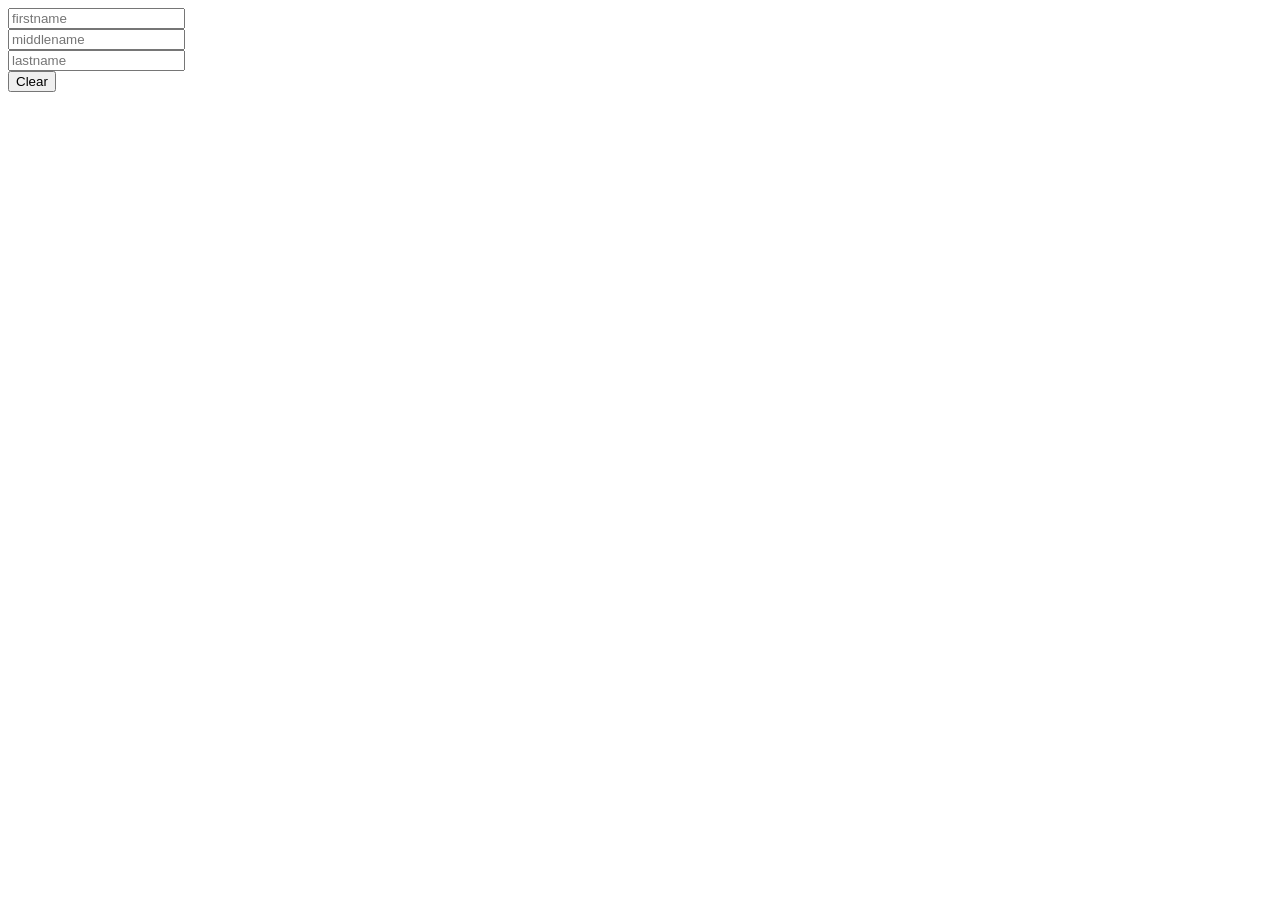
<file: LESSON 2/activity2/index.html>
<!DOCTYPE html>
<html lang="en">
<head>
    <meta charset="UTF-8">
    <meta name="viewport" content="width=device-width, initial-scale=1.0">
    <title>Document</title>
</head>
<body>
    <input type="text" placeholder="firstname"><br>
    <input type="text" placeholder="middlename"><br>
    <input type="text" placeholder="lastname"><br>
    <button id="btn_Clear">Clear</button>
</body>
<script src="script.js"></script>
</html>
</file>
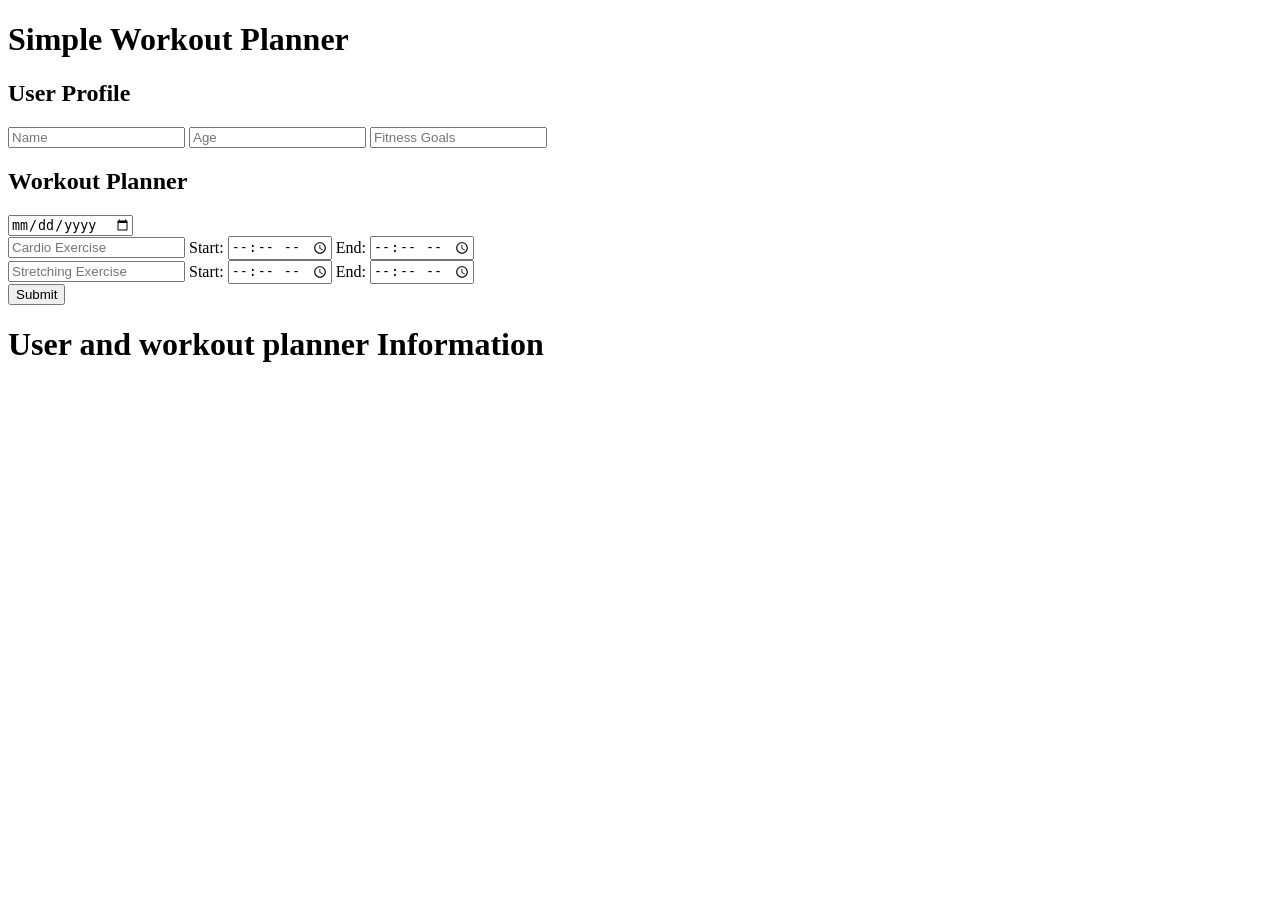
<file: PRE-FINAL/PRE-FINAL EXAM/index.html>
<!DOCTYPE html>
<html lang="en">
<head>
    <meta charset="UTF-8">
    <meta name="viewport" content="width=device-width, initial-scale=1.0">
    <title>Document</title>
</head>
<body>
    <h1>Simple Workout Planner</h1>
    <h2>User Profile</h2>
    
    <input type="text" id="name" placeholder="Name">
    <input type="text" id="age" placeholder="Age">
    <input type="text" id="fitness" placeholder="Fitness Goals">
    <h2>Workout Planner</h2>
    <input type="date" id="date"><br>
    <input type="text" id="cardio" placeholder="Cardio Exercise">
    <label for="start">Start:</label>
    <input type="time" id="time1">
    <label for="end">End:</label>
    <input type="time" id="time2"><br>
    <input type="text" id="stretching" placeholder="Stretching Exercise">
    <label for="start">Start:</label>
    <input type="time" id="time3">
    <label for="end">End:</label>
    <input type="time" id="time4"><br>
    <button onclick="Createnew()">Submit</button>
    <h1>User and workout planner Information</h1>
    <div id="personData"></div>

</body>
<Script src="script.js"></Script>
</html>
</file>
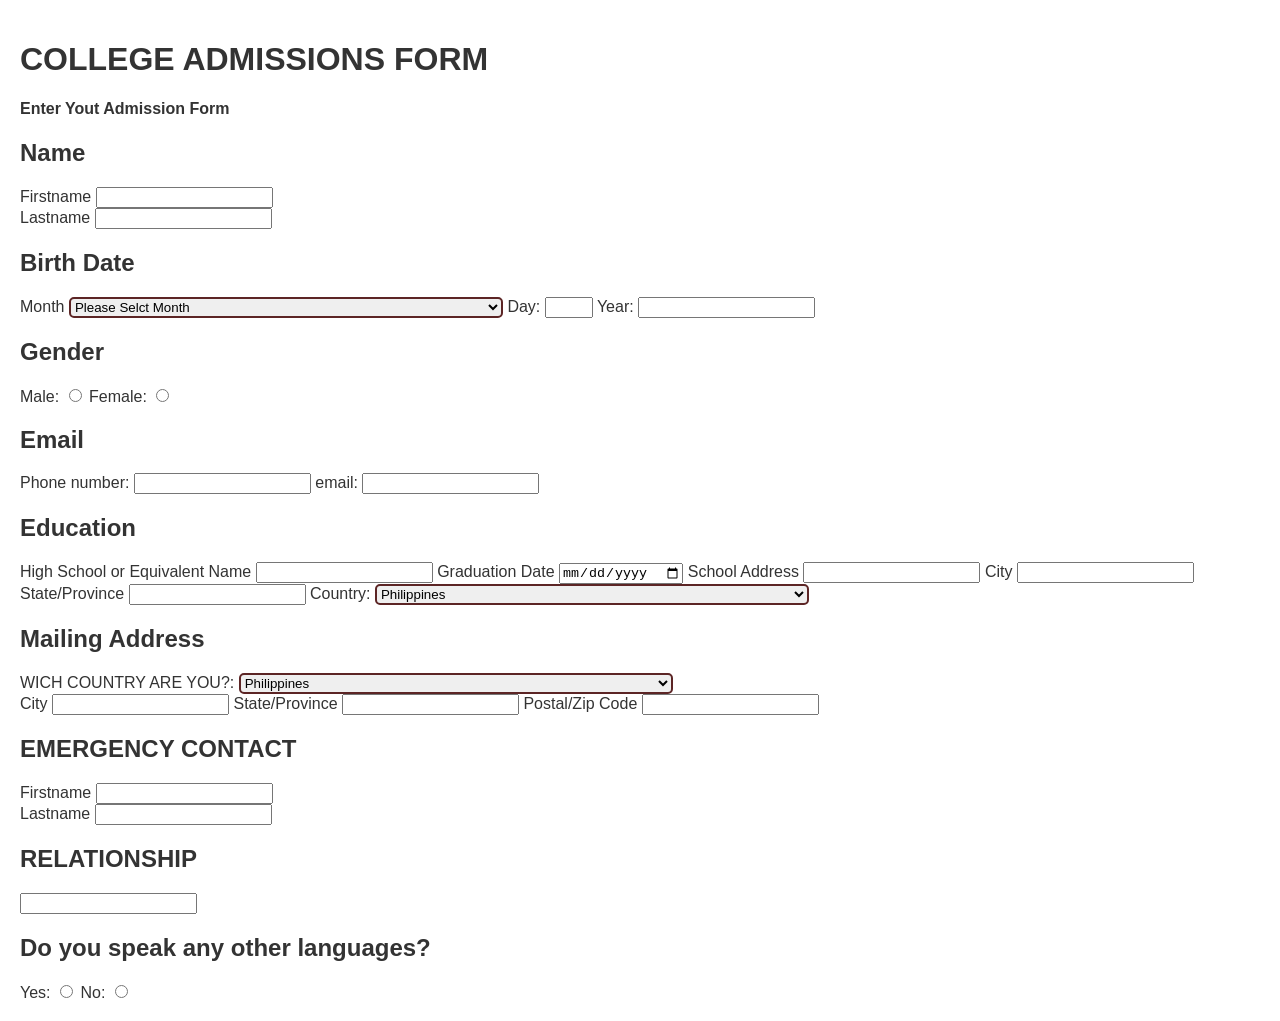
<file: PRE-FINAL/PRE-FINAL EXAM/ENROLLMENT/index.html>
<!DOCTYPE html>
<html lang="en">
<head>
    <meta charset="UTF-8">
    <meta name="viewport" content="width=device-width, initial-scale=1.0">
    <title>Document</title>
    <style>
       body{
            font-family: Arial, Helvetica, sans-serif;
            background: rgd(2,0,36);
            background: linear-gradient(90deg,rgba(2,0,36,1) 0%,rgba(9.9,121,1) 48% rgba(0,212,225,1)100%);
            color: #333;
            padding: 20px;
            margin:0;
        }
            labe{
                display: contents;
                margin-bottom: 5px;
                font-weight: bolder;
            }
            input [type="text"],
            input [type="email"],
            input [type="date"],
            select{
 width: 35%;
 pad: 8px;
 border: 2px solid #5c2525;
 border-radius: 5px;
 box-sizing: border-box;
            }
        </style>
</head>
<body>
    <form action="">
        <h1>COLLEGE ADMISSIONS FORM</h1>
        <h4> Enter Yout Admission Form</h4>

        <h2>Name</h2>
        <div class="container" style="align-content: center;">
            <label for="Firstname">Firstname</label>
            <input type="text" id="Firstname"required>
            <div>
                <label for="Lastname">Lastname</label>
            <input type="text" id="Lastname"required>
            </div>

           <h2>Birth Date</h2>
           <label for="Month">Month</label>
           <select id="Month" name="Month"required>
            <option value="">Please Selct Month</option>
            <option value="01">January</option>
            <option value="02">February</option>
            <option value="03">March</option>
            <option value="04">April</option>
            <option value="05">May</option>
            <option value="06">Jun</option>
            <option value="07">July</option>
            <option value="08">August</option>
            <option value="09">September</option>
            <option value="10">October</option>
            <option value="11">November</option>
            <option value="12">December</option>
            </select>

            <label for="Day">Day:</label>
            <input type="number" id="Day"  name="Day" min="1" max="31" required>

            <label for="Year">Year:</label>
            <input type="number" id="Year"  name="Year" min="1900" required>

            <h2>Gender</h2>
            <label for="Male">Male:</label>
            <input type="radio" id="Male"  name="Male"  required>
            <label for="Female">Female:</label>
            <input type="radio" id="Female"  name="Female"  required>
                  <h2>Email</h2>
                <label for="phone">Phone number:</label>
                <input type="number" id="Phone" required>

                <label for="email">email:</label>
                <input type="email" id="email" required>

                
                <h2>Education</h2>
                <label for="">High School or Equivalent Name</label>

                <input type="text" id=""required>

                <label for="">Graduation Date</label>

                <input type="date" id="" required>

                <label for="">School Address</label>

                <input type="" id="" required>

                <label for="">City</label>

                <input type="text" id="City"required>

                <label for="">State/Province</label>

                <input type="text" id="State/Province"required>

                <label for="Country">Country:</label>
                <select id="Country" name="Country" required>
                    <option value="01">Philippines</option>
                    <option value="02">Japan</option>
                    <option value="03">America</option>
                    <option value="04">India</option>
                    <option value="05">Peru</option>
                    <option value="06">Jordan</option>
                    <option value="07">Paris</option>
              </select><br>


                <h2> Mailing Address</Address><address></address></h2>
                
                <label for="Country">WICH COUNTRY ARE YOU?:</label>
                <select id="Country" name="Country" required>
                    <option value="01">Philippines</option>
                    <option value="02">Japan</option>
                    <option value="03">America</option>
                    <option value="04">India</option>
                    <option value="05">Peru</option>
                    <option value="06">Jordan</option>
                    <option value="07">Paris</option>
              </select><br>
                <label for="">City</label>
                <input type="text" id="City" required>
                <label for="">State/Province</label>
                <input type="text" id="City"required>
                <label for="">Postal/Zip Code</label>
                <input type="text" id="" required>
                </select>
           
                <h2>EMERGENCY CONTACT</h2>
                <div class="container" style="align-content: center;">
                    <label for="Firstname">Firstname</label>
                    <input type="text" id="Firstname"required>
                    <div>
                        <label for="Lastname">Lastname</label>
                    <input type="text" id="Lastname"required>
                    </div>           
                    <h2>RELATIONSHIP</h2>

                    <label for=""></label>
                    <input type="text" id=""required>
                    </div>

            
                    <h2>Do you speak any other languages?</h2>
                    <label for="Yes">Yes:</label>
                    <input type="radio" id="Yes"  name="Yes"  required>
                    <label for="No">No:</label>
                    <input type="radio" id="No"  name="No"  required>
                          
            
            
            
            
            </div>



            </form>




</body>
</html>
</file>
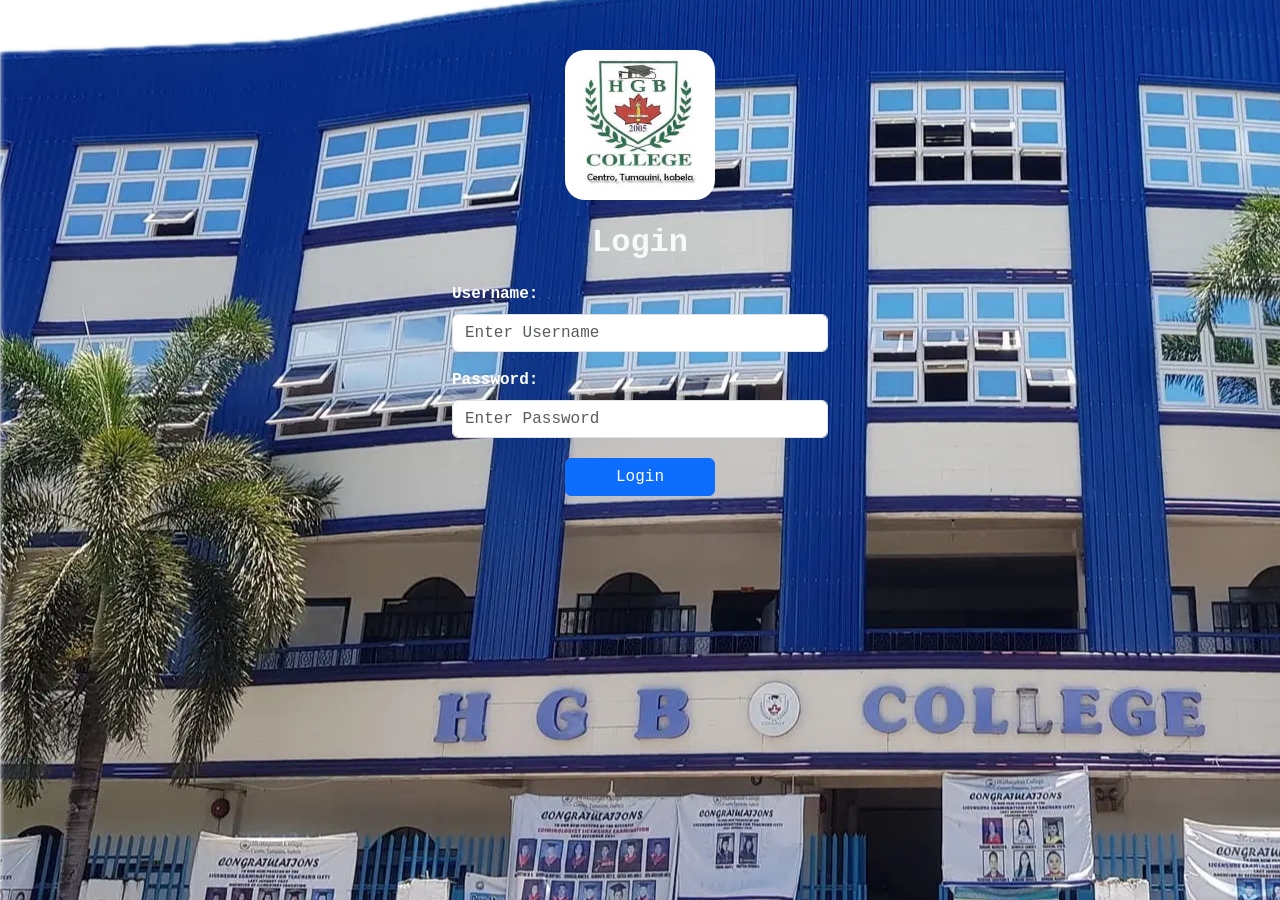
<file: LESSON 2/Login.html>
<!DOCTYPE html>
<html lang="en">
<head>
  <meta charset="UTF-8">
  <meta name="viewport" content="width=device-width, initial-scale=1.0">
  <title>Simple Login Form</title>
  <!-- Bootstrap CSS-->
  <link href="https://cdn.jsdelivr.net/npm/bootstrap@5.3.3/dist/css/bootstrap.min.css" rel="stylesheet" integrity="sha384-QWTKZyjpPEjISv5WaRU9OFeRpok6YctnYmDr5pNlyT2bRjXh0JMhjY6hW+ALEwIH" crossorigin="anonymous">  <script src="https://cdn.jsdelivr.net/npm/bootstrap@5.3.3/dist/js/bootstrap.bundle.min.js" integrity="sha384-YvpcrYf0tY3lHB60NNkmXc5s9fDVZLESaAA55NDzOxhy9GkcIdslK1eN7N6jIeHz" crossorigin="anonymous"></script>
  <script src="https://cdn.jsdelivr.net/npm/bootstrap@5.3.3/dist/js/bootstrap.bundle.min.js" integrity="sha384-YvpcrYf0tY3lHB60NNkmXc5s9fDVZLESaAA55NDzOxhy9GkcIdslK1eN7N6jIeHz" crossorigin="anonymous"></script>
</head>
<body class="d-flex align-items center justify-content-center vh-100" style="background-image: url('logos/background.png'); background-repeat: no-repeat; background-position: left; font-family: 'Courier New', Courier, monospace;">

  <div class="container" style="max-width:400px">
    <div class="text-center mb-4" >
      <img src="logos/hgb logo.png" alt="Logo" class="img-fluid" style="max-width: 150px; margin-top: 50px; border-radius: 20px;" >
    </div>
    <h2 class="text-center text-light" style=" margin-bottom: 20px; font-weight: bolder;">
      Login
    </h2>
    <form style="justify-items: center;">
      <div class="mb-3">
        <label for="username" class="form-label" style="font-weight:bold; color:white;">
          Username:
        </label>
        <input type="text" class="form-control" id="username" style="width:100%;" placeholder="Enter Username" required>
      </div>
      <div class="mb-3" style="margin-bottom: 10px;">
        <label for="password" class="form-label" style="font-weight:bold; color:white;">
          Password:
        </label>
        <input type="password" class="form-control" id="password" style="width:100" placeholder="Enter Password" required>
      </div>
      <div class="mb-3" style="margin: 30%; margin-top: 20px;">
      <button  type="submit" class="btn btn-primary w-100" id="btnLogin">Login</button>
    </div>
    </form>
  </div>
  <!-- onclick="logInAlert()" -->
</body>
<script src="Login.js"> </script>
</html>
</file>
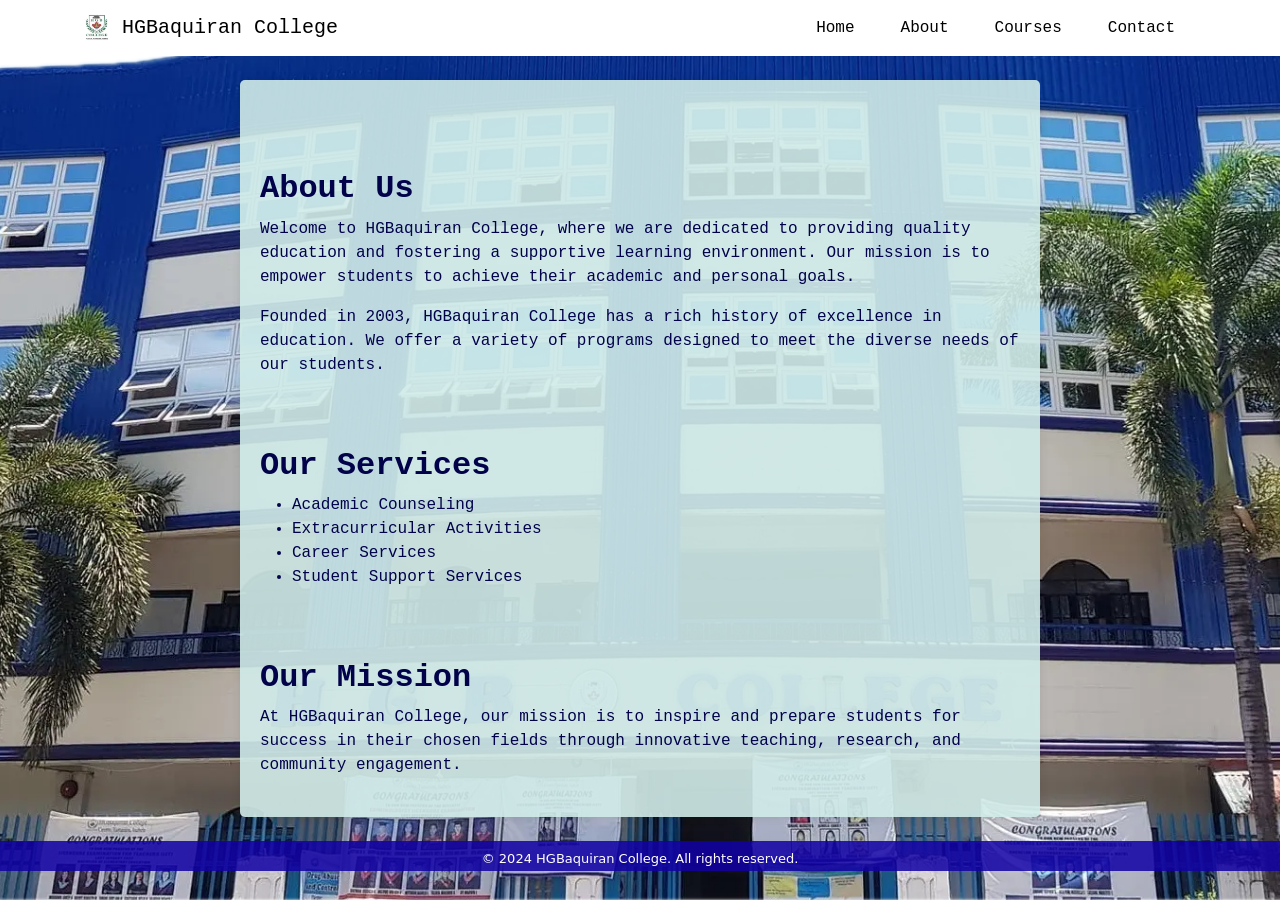
<file: LESSON 3/content/AboutUs/aboutUs.html>
<!DOCTYPE html>
<html lang="en">
<head>
  <meta charset="UTF-8">
  <meta name="viewport" content="width=device-width, initial-scale=1.0">
  <title>About Us - HGBaquiran College</title>
  <link rel="stylesheet" href="/LESSON 3/content/AboutUs/aboutUs.css">
  <link href="https://cdn.jsdelivr.net/npm/bootstrap@5.3.3/dist/css/bootstrap.min.css" rel="stylesheet" integrity="sha384-QWTKZyjpPEjISv5WaRU9OFeRpok6YctnYmDr5pNlyT2bRjXh0JMhjY6hW+ALEwIH" crossorigin="anonymous">  <script src="https://cdn.jsdelivr.net/npm/bootstrap@5.3.3/dist/js/bootstrap.bundle.min.js" integrity="sha384-YvpcrYf0tY3lHB60NNkmXc5s9fDVZLESaAA55NDzOxhy9GkcIdslK1eN7N6jIeHz" crossorigin="anonymous"></script>
  <script src="https://cdn.jsdelivr.net/npm/bootstrap@5.3.3/dist/js/bootstrap.bundle.min.js" integrity="sha384-YvpcrYf0tY3lHB60NNkmXc5s9fDVZLESaAA55NDzOxhy9GkcIdslK1eN7N6jIeHz" crossorigin="anonymous"></script>
</head>
<body>
      <!-- NavBarMenu -->
      <nav style="  font-family: 'Courier New', Courier, monospace;" class="navbar navbar-expand-lg bg-white">
        <div class="container">
            <a class="navbar-brand text-blue" href="#">
                <img src="logos/hgb logo.png" alt="Logo" style="height: 30px; margin-right: 10px; color: rgb(2, 2, 75);">HGBaquiran College
            </a>
            <button class="navbar-toggler text-white" type="button" data-bs-toggle="collapse" data-bs-target="#navbarNav" aria-controls="navbarNav" aria-expanded="false" aria-label="Toggle navigation">
                <span class="navbar-toggler-icon"></span>
            </button>
            <div class="collapse navbar-collapse" id="navbarNav">
                <ul class="navbar-nav ms-auto">
                    <li class="nav-item">
                        <a class="nav-link active text-blue" aria-current="page" href="/LESSON 3/content/Mainpage/Mainpage.html">Home</a>
                    </li>
                    <li class="nav-item">
                        <a class="nav-link active text-blue" aria-current="page" href="/LESSON 3/content/AboutUs/aboutUs.html">About</a>
                    </li>
                    <li class="nav-item">
                        <a class="nav-link active text-blue" aria-current="page" href="/LESSON 3/content/Course/course.html">Courses</a>
                    </li>
                    <li class="nav-item">
                        <a class="nav-link active text-blue" aria-current="page" href="/LESSON 3/content/Contact/contactUs.html">Contact</a>
                    </li>
                </ul>
            </div>
        </div>
    </nav>
  <br>
  

  <main>
    <section class="about">
      <h2 style="font-weight: bolder;">About Us</h2>
      <p style="font-weight:300;">Welcome to HGBaquiran College, where we are dedicated to providing quality education and fostering a supportive learning environment. Our mission is to empower students to achieve their academic and personal goals.</p>
      <p style="font-weight:300;">Founded in 2003, HGBaquiran College has a rich history of excellence in education. We offer a variety of programs designed to meet the diverse needs of our students.</p>
    </section>

    <section class="services">
      <h2 style="font-weight: bolder;">Our Services</h2>
      <ul style="font-weight:300;">
        <li>Academic Counseling</li>
        <li>Extracurricular Activities</li>
        <li>Career Services</li>
        <li>Student Support Services</li>
      </ul>
    </section>

    <section class="mission">
      <h2 style="font-weight: bolder;">Our Mission</h2>
      <p style="font-weight:300;">At HGBaquiran College, our mission is to inspire and prepare students for success in their chosen fields through innovative teaching, research, and community engagement.</p>
    </section>
  </main> <br>

  <footer>
    <p>&copy; 2024 HGBaquiran College. All rights reserved.</p>
  </footer>
</body>
</html>
</file>
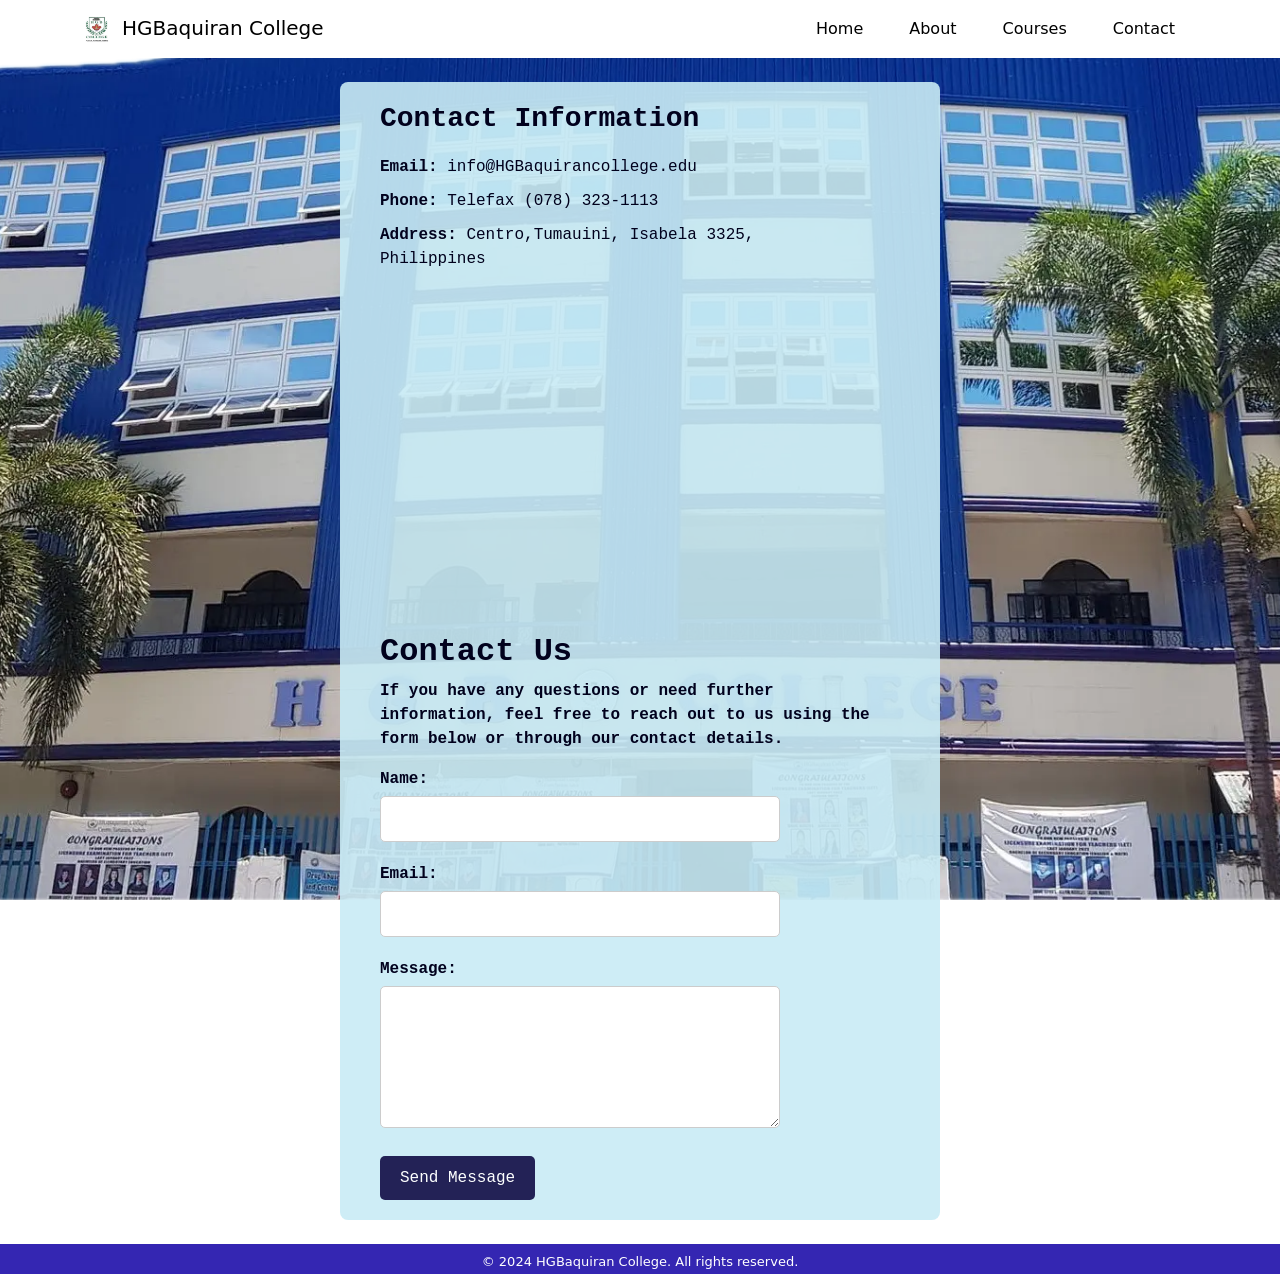
<file: LESSON 3/content/Contact/contactUs.html>
<!DOCTYPE html>
<html lang="en">
<head>
  <meta charset="UTF-8">
  <meta name="viewport" content="width=device-width, initial-scale=1.0">
  <title>Contact Us - Hgbaquiran College</title>
  <link rel="stylesheet" href="/LESSON 3/content/Contact/contact.css">
  <link href="https://cdn.jsdelivr.net/npm/bootstrap@5.3.3/dist/css/bootstrap.min.css" rel="stylesheet" integrity="sha384-QWTKZyjpPEjISv5WaRU9OFeRpok6YctnYmDr5pNlyT2bRjXh0JMhjY6hW+ALEwIH" crossorigin="anonymous">  <script src="https://cdn.jsdelivr.net/npm/bootstrap@5.3.3/dist/js/bootstrap.bundle.min.js" integrity="sha384-YvpcrYf0tY3lHB60NNkmXc5s9fDVZLESaAA55NDzOxhy9GkcIdslK1eN7N6jIeHz" crossorigin="anonymous"></script>
  <script src="https://cdn.jsdelivr.net/npm/bootstrap@5.3.3/dist/js/bootstrap.bundle.min.js" integrity="sha384-YvpcrYf0tY3lHB60NNkmXc5s9fDVZLESaAA55NDzOxhy9GkcIdslK1eN7N6jIeHz" crossorigin="anonymous"></script>
</head>
<body>
 
    <!-- NavBarMenu -->
    <nav class="navbar navbar-expand-lg bg-white">
      <div class="container">
          <a class="navbar-brand text-blue" href="#">
              <img src="logos/hgb logo.png" alt="Logo" style="height: 30px; margin-right: 10px; color: rgb(2, 2, 75);">HGBaquiran College
          </a>
          <button class="navbar-toggler text-white" type="button" data-bs-toggle="collapse" data-bs-target="#navbarNav" aria-controls="navbarNav" aria-expanded="false" aria-label="Toggle navigation">
              <span class="navbar-toggler-icon"></span>
          </button>
          <div class="collapse navbar-collapse" id="navbarNav">
              <ul class="navbar-nav ms-auto">
                  <li class="nav-item">
                      <a class="nav-link active text-blue" aria-current="page" href="/LESSON 3/content/Mainpage/Mainpage.html">Home</a>
                  </li>
                  <li class="nav-item">
                      <a class="nav-link active text-blue" aria-current="page" href="/LESSON 3/content/AboutUs/aboutUs.html">About</a>
                  </li>
                  <li class="nav-item">
                      <a class="nav-link active text-blue" aria-current="page" href="/LESSON 3/content/Course/course.html">Courses</a>
                  </li>
                  <li class="nav-item">
                      <a class="nav-link active text-blue" aria-current="page" href="/LESSON 3/content/Contact/contactUs.html">Contact</a>
                  </li>
              </ul>
          </div>
      </div>
  </nav>
<br>

  <main>
    <section class="contact">
      <form action="#" method="post">
        <div class="contact-info">
          <h3>Contact Information</h3>
          <p><strong>Email:</strong> info@HGBaquirancollege.edu</p>
          <p><strong>Phone:</strong> Telefax (078) 323-1113</p>
          <p><strong>Address:</strong> Centro,Tumauini, Isabela 3325, Philippines</p>
          <p class="gmaps"><iframe src="https://www.google.com/maps/embed?pb=!1m18!1m12!1m3!1d3809.816250340441!2d121.80639627572874!3d17.276122483592236!2m3!1f0!2f0!3f0!3m2!1i1024!2i768!4f13.1!3m3!1m2!1s0x3385657da1308475%3A0x3e2f74814bba0784!2sHGBaquiran%20College%2C%20Inc.!5e0!3m2!1sen!2sph!4v1731592250736!5m2!1sen!2sph" width="600" height="450" style="border:0;" allowfullscreen="" loading="lazy" referrerpolicy="no-referrer-when-downgrade"></iframe></p>
        </div>
<br>
        <h2 style="  font-weight: bolder;">Contact Us</h2>
        <p style="  font-weight: bolder;">If you have any questions or need further information, feel free to reach out to us using the form below or through our contact details.</p>  
        <div class="form-group">
          <label for="name">Name:</label>
          <input type="text" id="name" name="name" required>
        </div>
        <div class="form-group">
          <label for="email">Email:</label>
          <input type="email" id="email" name="email" required>
        </div>
        <div class="form-group">
          <label for="message">Message:</label>
          <textarea id="message" name="message" rows="5" required></textarea>
        </div>
        <button type="submit">Send Message</button>
      </form> 
    </section>
  </main> <br>


  <footer>
    <p>&copy; 2024 HGBaquiran College. All rights reserved.</p>
  </footer>
</body>
</html>
</file>
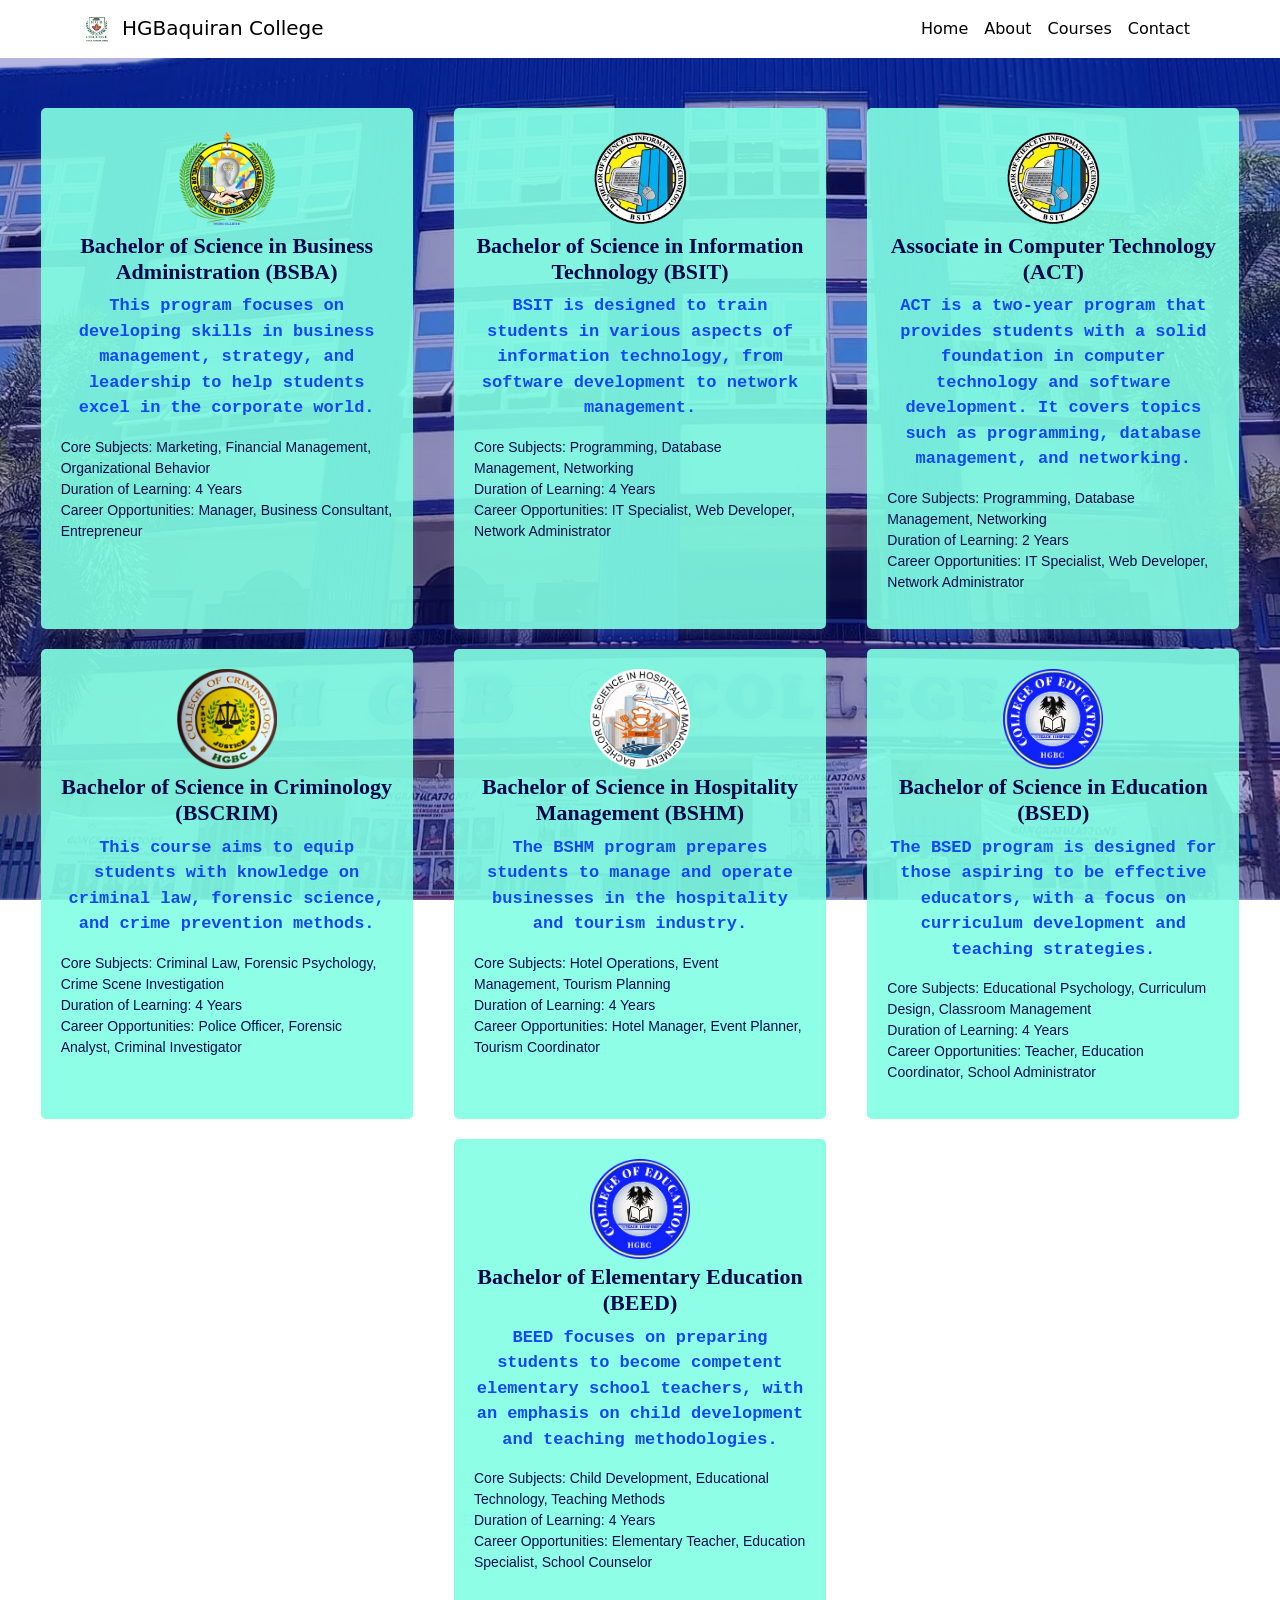
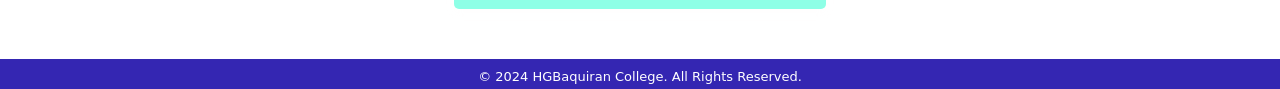
<file: LESSON 3/content/Course/course.html>
<!DOCTYPE html>
<html lang="en">
<head>
    <meta charset="UTF-8">
    <meta name="viewport" content="width=device-width, initial-scale=1.0">
    <meta http-equiv="X-UA-Compatible" content="ie=edge">
    <title>Course Offered</title>
    <link rel="stylesheet" href="/LESSON 3/content/Course/course.css">
    <link href="https://cdn.jsdelivr.net/npm/bootstrap@5.3.3/dist/css/bootstrap.min.css" rel="stylesheet" integrity="sha384-QWTKZyjpPEjISv5WaRU9OFeRpok6YctnYmDr5pNlyT2bRjXh0JMhjY6hW+ALEwIH" crossorigin="anonymous">  
    <script src="https://cdn.jsdelivr.net/npm/bootstrap@5.3.3/dist/js/bootstrap.bundle.min.js" integrity="sha384-YvpcrYf0tY3lHB60NNkmXc5s9fDVZLESaAA55NDzOxhy9GkcIdslK1eN7N6jIeHz" crossorigin="anonymous"></script>
</head>
<body style="background-image: linear-gradient(to bottom, rgba(7, 9, 163, 0.3), rgba(7,9,163,0.3)), url('logos/background.png'); background-size: cover; background-attachment: fixed;" onload="loadPage();">

    <!-- NavBarMenu -->
    <nav class="navbar navbar-expand-lg bg-white">
        <div class="container">
            <a class="navbar-brand text-blue" href="#">
                <img src="logos/hgb logo.png" alt="Logo" style="height: 30px; margin-right: 10px; color: rgb(2, 2, 75);">HGBaquiran College
            </a>
            <button class="navbar-toggler text-white" type="button" data-bs-toggle="collapse" data-bs-target="#navbarNav" aria-controls="navbarNav" aria-expanded="false" aria-label="Toggle navigation">
                <span class="navbar-toggler-icon"></span>
            </button>
            <div class="collapse navbar-collapse" id="navbarNav">
                <ul class="navbar-nav ms-auto">
                    <li class="nav-item">
                        <a class="nav-link active text-blue" aria-current="page" href="/LESSON 3/content/Mainpage/Mainpage.html">Home</a>
                    </li>
                    <li class="nav-item">
                        <a class="nav-link active text-blue" aria-current="page" href="/LESSON 3/content/AboutUs/aboutUs.html">About</a>
                    </li>
                    <li class="nav-item">
                        <a class="nav-link active text-blue" aria-current="page" href="/LESSON 3/content/Course/course.html">Courses</a>
                    </li>
                    <li class="nav-item">
                        <a class="nav-link active text-blue" aria-current="page" href="/LESSON 3/content/Contact/contactUs.html">Contact</a>
                    </li>
                </ul>
            </div>
        </div>
    </nav>


    <!-- Course Section -->
    <section class="courses">
        <div class="course" id="BSBA">
            <span><img src="logos/B.A.webp" alt=""><h2>Bachelor of Science in Business Administration (BSBA)</h2></span>
            <p>This program focuses on developing skills in business management, strategy, and leadership to help students excel in the corporate world.</p>
            <ul>
                <li>Core Subjects: Marketing, Financial Management, Organizational Behavior</li>
                <li>Duration of Learning: 4 Years</li>
                <li>Career Opportunities: Manager, Business Consultant, Entrepreneur</li>
            </ul>
        </div>

        <div class="course" id="BSIT">
            <span><img src="logos/I.T.webp" alt=""></span>
            <h2>Bachelor of Science in Information Technology (BSIT)</h2>
            <p>BSIT is designed to train students in various aspects of information technology, from software development to network management. </p>
            <ul>
                <li>Core Subjects: Programming, Database Management, Networking</li>
                <li>Duration of Learning: 4 Years</li>
                <li>Career Opportunities: IT Specialist, Web Developer, Network Administrator</li>
            </ul>
        </div>

        <div class="course" id="ACT">
            <span><img src="logos/I.T.webp" alt=""></span>
            <h2>Associate in Computer Technology (ACT)</h2>
            <p>ACT is a two-year program that provides students with a solid foundation in computer technology and software development. It covers topics such as programming, database management, and networking. </p>
            <ul>
                <li>Core Subjects: Programming, Database Management, Networking</li>
                <li>Duration of Learning: 2 Years</li>
                <li>Career Opportunities: IT Specialist, Web Developer, Network Administrator</li>
            </ul>
        </div>

        <div class="course" id="BSCRIM">
            <span><img src="logos/BCRIM.webp" alt=""></span>
            <h2>Bachelor of Science in Criminology (BSCRIM)</h2>
            <p>This course aims to equip students with knowledge on criminal law, forensic science, and crime prevention methods.</p>
            <ul>
                <li>Core Subjects: Criminal Law, Forensic Psychology, Crime Scene Investigation</li>
                <li>Duration of Learning: 4 Years</li>
                <li>Career Opportunities: Police Officer, Forensic Analyst, Criminal Investigator</li>
            </ul>
        </div>

        <div class="course" id="BSHM">
            <span><img src="logos/H.M.webp" alt=""></span>
            <h2>Bachelor of Science in Hospitality Management (BSHM)</h2>
            <p>The BSHM program prepares students to manage and operate businesses in the hospitality and tourism industry.</p>
            <ul>
                <li>Core Subjects: Hotel Operations, Event Management, Tourism Planning</li>
                <li>Duration of Learning: 4 Years</li>
                <li>Career Opportunities: Hotel Manager, Event Planner, Tourism Coordinator</li>
            </ul>
        </div>

        <div class="course" id="BSED">
            <span><img src="logos/B.E.webp" alt=""></span>
            <h2>Bachelor of Science in Education (BSED)</h2>
            <p>The BSED program is designed for those aspiring to be effective educators, with a focus on curriculum development and teaching strategies.</p>
            <ul>
                <li>Core Subjects: Educational Psychology, Curriculum Design, Classroom Management</li>
                <li>Duration of Learning: 4 Years</li>
                <li>Career Opportunities: Teacher, Education Coordinator, School Administrator</li>
            </ul>
        </div>

        <div class="course" id="BEED">
            <span><img src="logos/B.E.webp" alt=""></span>
            <h2>Bachelor of Elementary Education (BEED)</h2>
            <p>BEED focuses on preparing students to become competent elementary school teachers, with an emphasis on child development and teaching methodologies.</p>
            <ul>
                <li>Core Subjects: Child Development, Educational Technology, Teaching Methods</li>
                <li>Duration of Learning: 4 Years</li>
                <li>Career Opportunities: Elementary Teacher, Education Specialist, School Counselor</li>
            </ul>
        </div>
    </section>

    <!-- Footer -->
    <footer>
        <p>&copy; 2024 HGBaquiran College. All Rights Reserved.</p>
    </footer>

</body>
</html>
</file>
<file: LESSON 3/content/AboutUs/aboutUs.css>
body {
  font-family: 'Courier New', Courier, monospace;
  margin: 0;
  padding: 0;
  background: url('logos/background.png') no-repeat center center fixed;
  background-size: cover;
  color: #333;
}

header {
  background: rgba(25, 0, 255, 0.856);
  color: #fff;
  padding:0;
  margin: 0;
  text-align:center;
}

header nav {
  display: flex;
  justify-content: center; /* header navi sa right  */
  align-items: center;
}

header h1 {
  margin: 0;
}

nav ul {
  list-style: none;
  padding: 0;
}

nav ul li {
  display: inline;
  flex-direction: flex-end;
  margin: 0 15px;
}

nav ul li a {
  color: #fff;
  text-decoration: none;
}

main {
  color: rgb(2, 2, 75);
  font-family: 'Courier New', Courier, monospace;
  padding: 20px;
  max-width: 800px;
  height: auto;
  border-radius: 5px;
  margin: auto;
  background: rgba(209, 236, 233, 0.9); /* White background with transparency */
  box-shadow: 0 0 10px rgba(0, 0, 0, 0.1);
}

section {
  margin-top: 70px;
  margin-bottom: 20px;
}

h2 {
  color:rgba(8, 3, 56, 0.856);
}

/* Footer */
footer {
  /* background-color:rgba(25, 0, 255, 0.856); */
  background-color: rgba(18, 2, 165, 0.856);;
  color: white;
  text-align: center;
  padding: 8px 0;
  height: 30px;
}

footer p {
  margin: 0;
  font-size: 13px;
}
</file>
<file: LESSON 3/content/Contact/contact.css>
body {
  font-family: 'Courier New', Courier, monospace;
  margin: 0;
  padding: 0;
  background: url('logos/background.png') no-repeat center center fixed;
  background-size: cover;
  color: #333;
}

header {
  background: rgba(25, 0, 255, 0.856);
  color: #fff;
  padding: 22px 0;
  text-align: center;
}

header h1 {
  margin: 0;
}

nav ul {
  list-style: none;
  padding: 0;
}

nav ul li {
  display: inline;
  margin: 0 15px;
}

nav ul li a {
  color: #fff;
  text-decoration: none;
}

main {
  color: rgb(1, 1, 29);
  font-family: 'Courier New', Courier, monospace;
  padding: 20px;
  width: 600px;
  height: auto;
  margin: auto;
  background: rgba(201, 236, 245, 0.9);  border-radius: 8px;
}

.contact {
  display: flex;
  flex-wrap: wrap;
  justify-content: space-between;
}

.contact-info {
  flex: 1;
  max-width: 500px;
  margin-right: 20px;
}

.contact-info h3 {
  font-weight: bolder;
  margin-bottom: 20px;
}

.contact-info p {
  margin-bottom: 10px;
  font-size: 16px;
}

.contact-info .gmaps {
  margin-top: 20px;
}

.contact form {
  flex: 1;
  max-width: 500px;
  margin-left: 20px;
}

.contact form .form-group {
  width: 400px;
  margin-bottom: 20px;
}

.contact form label {
  display: block;
  margin-bottom: 5px;
  font-weight: bold;
}

.contact form input{
  width: 100%;
  padding: 10px;
  border: 1px solid #ccc;
  border-radius: 5px;
}

.contact form textarea {
  width: 100%;
  padding: 10px;
  border: 1px solid #ccc;
  border-radius: 5px;
}

.contact form button {
  background-color:rgba(7, 1, 59, 0.856);;
  color: rgb(253, 255, 255);
  padding: 10px 20px;
  border: none;
  border-radius: 5px;
  cursor: pointer;
}

.contact form button:hover {
  background-color:rgba(30, 7, 235, 0.856);;
}

/* Make iframe responsive */
.contact-info iframe {
  width: 100%;
  height: 300px;
  border: 0;
}

/* Footer */
footer {
  /* background-color:rgba(25, 0, 255, 0.856); */
  background-color: rgba(18, 2, 165, 0.856);;
  color: white;
  text-align: center;
  padding: 8px 0;
  height: 30px;
}
footer p {
  margin: 0;
  font-size: 13px;
}
</file>
<file: LESSON 3/content/Course/course.css>
body {
  font-family: Arial, sans-serif;
  margin: 0;
  padding: 0;
  background: url('logos/background.png') no-repeat center center fixed;
  background-size: cover;
  color: #050505;
}


header {
  background-color:rgba(26, 12, 150, 0.856);
  color: rgb(255, 248, 248);
  padding: 10px 0;
}

header nav {
  display: flex;
  justify-content: space-between;
  align-items: center;
  padding: 0 20px;
}

header .logo h1 {
  font-size: 24px;
  margin: 0;
}

header .nav-links {
  list-style: none;
  padding: 0;
  margin: 0;
}

header .nav-links li {
  display: inline;
  margin-left: 20px;
}

header .nav-links a {
  color: white;
  text-decoration: none;
  font-size: 18px;
  transition: color 0.3s;
}

header .nav-links a:hover {
  color: #f1ecec;
}

/* Course Section */
.courses {
  display: flex;
  flex-wrap: wrap;
  justify-content: space-around;
  padding: 40px 20px;
}
span img{
  display: block;
  height: 100px;
  margin: 0 auto;
}

.course {
  background: rgba(130, 255, 228, 0.9); /* White background with transparency */
  font-family:'Courier New', Courier, monospace;
  border-radius: 5px;
  box-shadow: 0 4px 8px rgba(255, 242, 242, 0.1);
  width: 30%;
  margin: 10px;
  padding: 20px;
  transition: transform 0.3s;
}

.course h2 {  
  text-align: center;
  margin-top: 5px;
  font-family:Georgia, 'Times New Roman', Times, serif;
  font-weight: bolder;
  font-size: 22px;
  color: #01064b;
}

.course p {
  text-align: center;
  font-size: 17px;
  font-weight:bold;
  color: #1347f1;
}

.course ul {
  list-style: none;
  padding: 0;
  margin-top: 10px;
}

.course ul li {
  font-family:'Trebuchet MS', 'Lucida Sans Unicode', 'Lucida Grande', 'Lucida Sans', Arial, sans-serif;
  font-size: 14px;
  color: #070249f6;
}

.course:hover {
  transform: translateY(-20px);
}

/* Footer */
footer {
  /* background-color:rgba(25, 0, 255, 0.856); */
  background-color: rgba(18, 2, 165, 0.856);;
  color: white;
  text-align: center;
  padding: 8px 0;
  height: 30px;
}

footer p {
  margin: 0;
  font-size: 13px;
}
</file>
